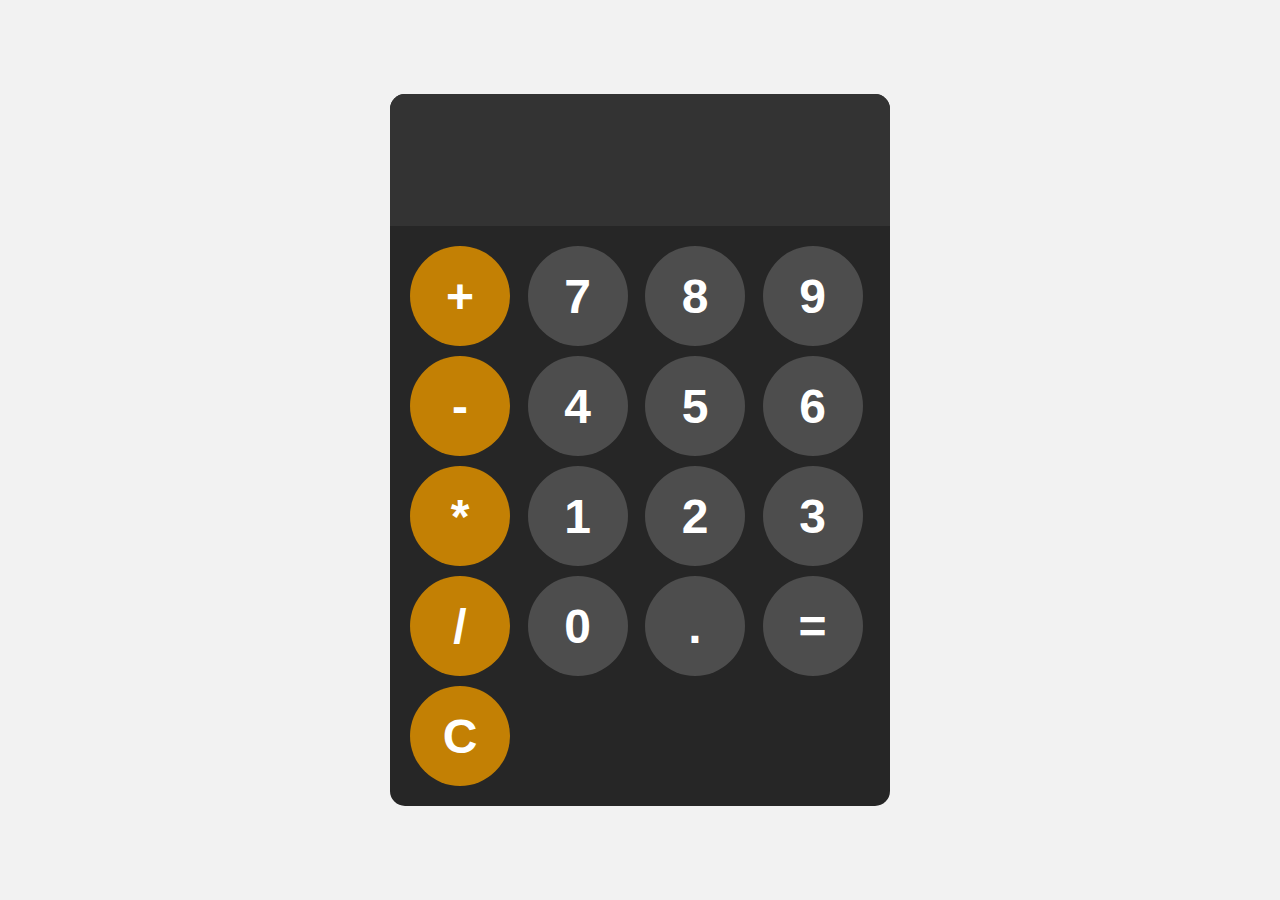
<file: Calculator/index.html>
<!DOCTYPE html>
<html lang="en">
<head>
    <meta charset="UTF-8">
    <meta name="viewport" content="width=device-width, initial-scale=1.0">
    <title>Calculator</title>
    <link rel="stylesheet" href="style.css">
</head>
<body>
    <div id="Calculator">
        <input id="display" readonly>
        <div id="key">
            <button onclick="appendToDisplay('+')" class="operator-btn">+</button>
            <button onclick="appendToDisplay('7')">7</button>
            <button onclick="appendToDisplay('8')">8</button>
            <button onclick="appendToDisplay('9')">9</button>
            <button onclick="appendToDisplay('-')" class="operator-btn">-</button>
            <button onclick="appendToDisplay('4')">4</button>
            <button onclick="appendToDisplay('5')">5</button>
            <button onclick="appendToDisplay('6')">6</button>
            <button onclick="appendToDisplay('*')" class="operator-btn">*</button>
            <button onclick="appendToDisplay('1')">1</button>
            <button onclick="appendToDisplay('2')">2</button>
            <button onclick="appendToDisplay('3')">3</button>
            <button onclick="appendToDisplay('/')" class="operator-btn">/</button>
            <button onclick="appendToDisplay('0')">0</button>
            <button onclick="appendToDisplay('.')">.</button>
            <button onclick="caculator()">=</button>
            <button onclick="clearDisplay()" class="operator-btn">C</button>
        </div>
        </div>
        </div>
        </div>
        </div>
        </div>
        </div>
        </div>
        </div>
        </div>
        </div>
        </div>
        </div>
        </div>
    </div>
    














    <script src="script.js"></script>
</body>
</html>
</file>
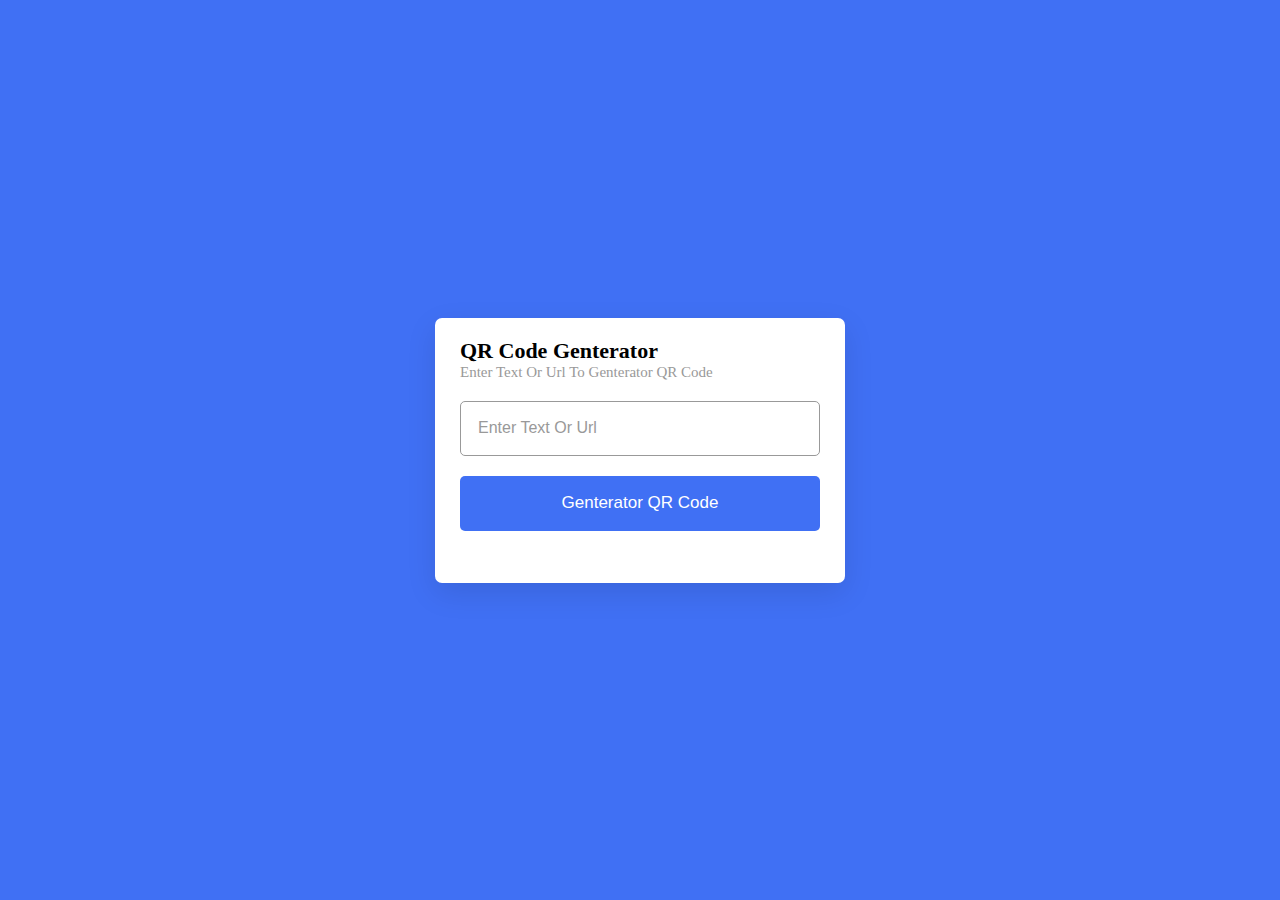
<file: QR Code Generator/index.html>
<!DOCTYPE html>
<html lang="en">
<head>
    <meta charset="UTF-8">
    <meta name="viewport" content="width=device-width, initial-scale=1.0">
    <title>QR Code Generator website</title>
    <link rel="stylesheet" href="style.css">
</head>
<body>
    <div class="wrapper">
        <header>
            <h1>QR Code Genterator</h1>
            <p>enter text or url to genterator QR Code</p>
        </header>
            <form action="#" class="form">
                <input type="text" placeholder="enter text or url"spellcheck="false">
                <button>genterator QR Code</button>
            </form>
            <div class="qr-code">
                <img src="qr.png" alt="">
            </div>
        
    </div>











    <script src="script.js"></script>
    
</body>
</html>
</file>
<file: Calculator/style.css>
body{
    margin: 0;
    display: flex;
    justify-content: center;
    align-items: center;
    height: 100vh;
    background-color: hsl(0, 0%, 95%);
}
#Calculator{
    font-family: Arial,sans-serif;
    background-color: hsl(0, 0%, 15%);
    border-radius: 15px;
    max-width: 500px;
    overflow: hidden;
}
#display{
    width: 100%;
    padding: 20px;
    font-size: 5rem;
    text-align: left;
    border: none;
    background-color: hsl(0, 0%, 20%);
    color: white;
}
#key{
    display: grid;
    grid-template-columns: repeat(4,1fr);
    gap: 10px;
    padding: 20px;
}
button{
    width: 100px;
    height: 100px;
    border-radius: 50px;
    border: none;
    background-color: hsl(0, 0%, 30%);
    color: white;
    font-size: 3rem;
    font-weight: bold;
    cursor: pointer;
}
button:hover{
    background-color: hsl(0, 0%, 40%);
}
button:active{
    background-color: hsl(0, 0%, 50%);
}
.operator-btn{
    background-color:hsl(39, 96%, 39%);
}
.operator-btn:hover{
    background-color:hsl(39, 96%, 50%) ;
}
.operator-btn:active{
    background-color: hsl(39, 88%, 39%);
}
</file>
<file: QR Code Generator/style.css>
* {
  margin: 0;
  padding: 0;
  box-sizing: border-box;
  text-transform: capitalize;
}

body {
  min-height: 100vh;
  padding: 0 10px;
  display: flex;
  align-items: center;
  justify-content: center;
  background: #4070f4;
}

.wrapper {
  height: 265px;
  max-width: 410px;
  background: #fff;
  border-radius: 7px;
  padding: 20px 25px 0;
  box-shadow: 0 10px 30px rgba(0, 0, 0, 0.1);
  transition: height 0.2s ease;
}

.wrapper.active {
  height: 530px;
}

.wrapper header h1 {
  font-size: 22px;
  font-weight: 600;
  color: #000;
}

.wrapper header p {
  font-size: 15px;
  font-weight: 400;
  color: #999;
}

.wrapper .form {
  margin: 20px 0 25px;
}

.wrapper .form input,
.wrapper .form button {
  height: 55px;
  width: 100%;
  border-radius: 5px;
  border: none;
  outline: none;
  transition: 0.2s linear;
}

.wrapper .form input {
  padding: 0 17px;
  font-size: 16px;
  border: 1px solid #999;
  text-transform: none;
}

.wrapper .form input::placeholder {
  color: #999;
  text-transform: capitalize;
}

.wrapper .form input:focus {
  border-color: #4070f4;
}

.wrapper .form button {
  color: #fff;
  margin-top: 20px;
  background: #4070f4;
  font-size: 17px;
  cursor: pointer;
}

.wrapper .form button:hover {
  background: transparent;
  color: #4070f4;
  border: 1px solid #4070f4;
}

.wrapper .qr-code {
  display: flex;
  align-items: center;
  justify-content: center;
  padding: 33px 0;
  border-radius: 5px;
  border: 1px solid #999;
  pointer-events: none;
  opacity: 0;
}

.wrapper.active .qr-code {
  opacity: 1;
  transition: opacity 0.2s 0.02s ease;
  pointer-events: auto;
}

.wrapper .qr-code img {
  width: 170px;
}

@media (max-width: 430px) {
  .wrapper {
    height: 255px;
    padding: 16px 20px;
  }

  .wrapper.active {
    height: 510px;
  }

  .wrapper header p {
    color: #696969;
  }

  .wrapper .form input,
  .wrapper .form button {
    height: 52px;
  }

  .wrapper .qr-code img {
    width: 160px;
  }
}
</file>
